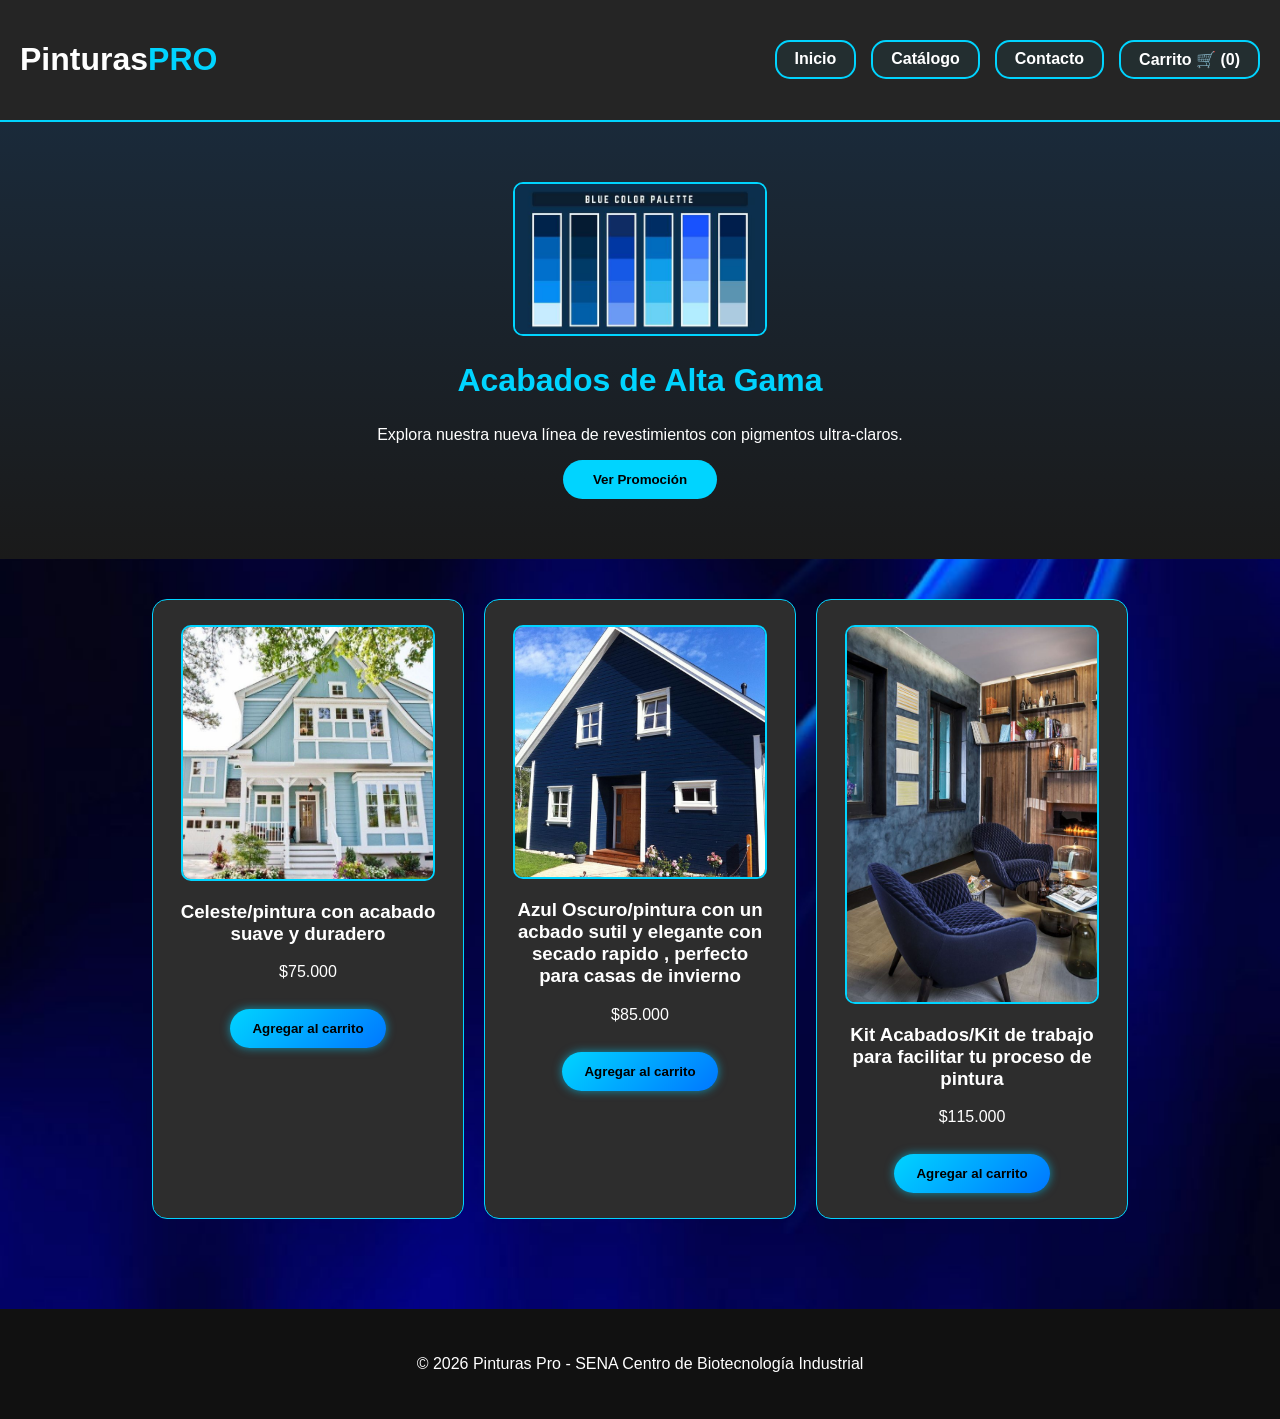
<file: Desktop/Actividad,20feb/index.html>
<!DOCTYPE html>
<html lang="es">

<head>
    <meta charset="UTF-8">
    <title>Pinturas Pro | Azul & Carbón</title>
    <link rel="stylesheet" href="style.css">
</head>

<body>

    <header>
        <h1>Pinturas<span class="destaque">PRO</span></h1>
        <nav>
            <a href="#" id="inicio">Inicio</a>
            <a href="#" id="catalogo">Catálogo</a>
            <a href="#" id="contacto">Contacto</a>

            <a href="carrito.html">
            Carrito 🛒 (<span id="contador">0</span>)
        </a>
        </nav>
    </header>

    <section class="hero">
        <div class="hero-content">
            <img src="tipos.jpg" alt="Paleta de Colores" class="img-paleta" width="600">
            <h2>Acabados de Alta Gama</h2>
            <p>Explora nuestra nueva línea de revestimientos con pigmentos ultra-claros.</p>
            <button id="btnInfo">Ver Promoción</button>
        </div>
    </section>

    <section class="cards">

        <div class="card">
            <img src="celeste.jpg" alt="Celeste" class="img-paleta" width="300">
            <h3>Celeste/pintura con acabado suave y duradero</h3>
            <p>$75.000</p>
            <button onclick="agregarProducto('Celeste',75.000)">
            Agregar al carrito
        </button>
        </div>

        <div class="card">
            <img src="azuloscuro.jpg" alt="Azul Oscuro" class="img-paleta" width="300">
            <h3>Azul Oscuro/pintura con un acbado sutil y elegante con secado rapido , perfecto para casas de invierno</h3>
            <p>$85.000</p>
            <button onclick="agregarProducto('Azul Oscuro',85.000)">
            Agregar al carrito
        </button>
        </div>

        <div class="card">
            <img src="acabados.jpg" alt="Acabados" class="img-paleta" width="300">
            <h3>Kit Acabados/Kit de trabajo para facilitar tu proceso de pintura</h3>
            <p>$115.000</p>
            <button onclick="agregarProducto('Kit Acabados',115.000)">
            Agregar al carrito
        </button>
        </div>

    </section>

    <div class="modal" id="modal">
        <div class="modal-content">
            <h3>¡Oferta de Temporada!</h3>
            <p>Obtén un 25% de descuento en toda la gama de azules.</p>
            <button id="btnCerrar">Cerrar</button>
        </div>
    </div>

    <footer>
        <p>&copy; 2026 Pinturas Pro - SENA Centro de Biotecnología Industrial</p>
    </footer>

    <script src="funcion.js"></script>
</body>

</html>
</file>
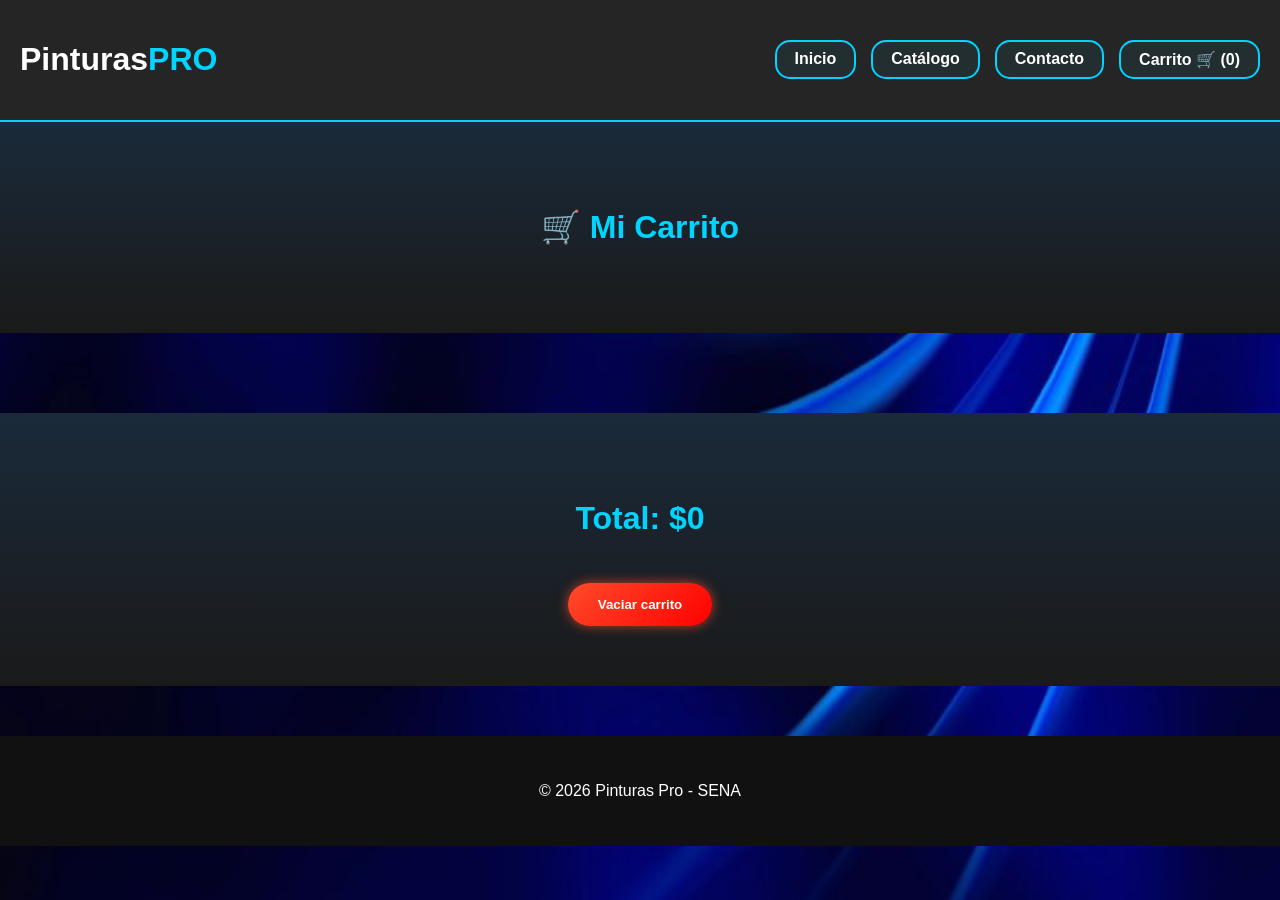
<file: Desktop/Actividad,20feb/carrito.html>
<!DOCTYPE html>
<html lang="es">

<head>
    <meta charset="UTF-8">
    <title>Mi Carrito | Pinturas Pro</title>
    <link rel="stylesheet" href="style.css">
</head>

<body>

    <header>
        <h1>Pinturas<span class="destaque">PRO</span></h1>
        <nav>
            <a href="index.html">Inicio</a>
            <a href="index.html">Catálogo</a>
            <a href="index.html">Contacto</a>
            <a href="carrito.html">
            Carrito 🛒 (<span id="contador">0</span>)
        </a>
        </nav>
    </header>

    <section class="hero">
        <h2>🛒 Mi Carrito</h2>
    </section>

    <section class="cards" id="listaCarrito">

    </section>

    <section class="hero">
        <h2>Total: $<span id="total">0</span></h2>
        <button id="btnVaciar">Vaciar carrito</button>
    </section>

    <footer>
        <p>&copy; 2026 Pinturas Pro - SENA</p>
    </footer>

    <script src="funcion.js"></script>
</body>

</html>
</file>
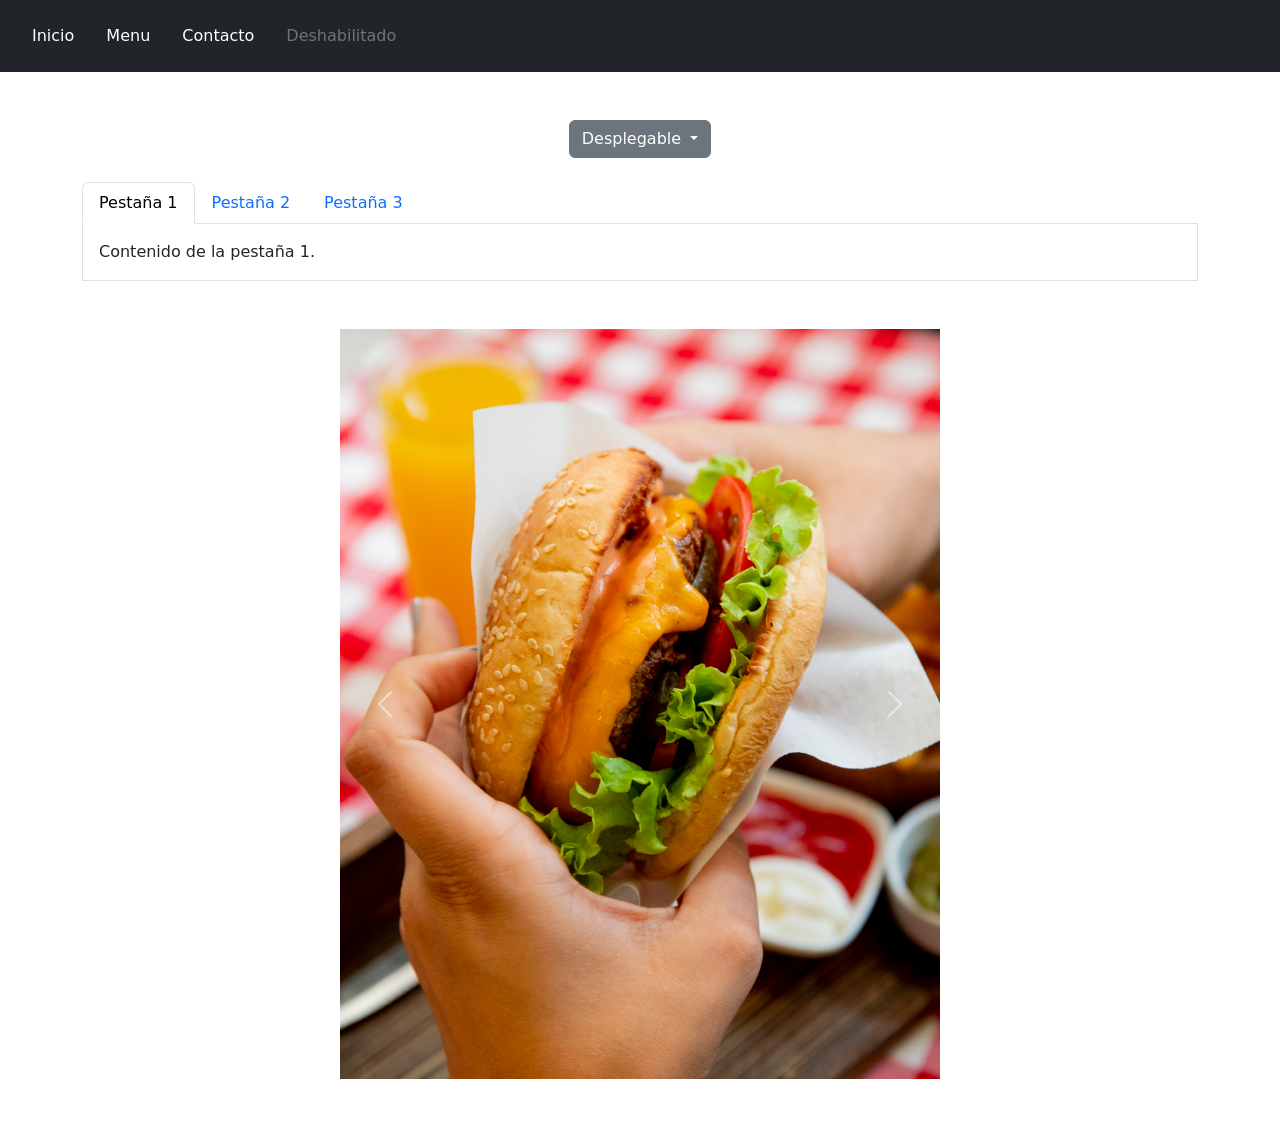
<file: Desktop/comidas/pagina1.html>
<!DOCTYPE html>
<html lang="en">

<head>
    <meta charset="UTF-8">
    <meta name="viewport" content="width=device-width, initial-scale=1.0">
    <title>Componentes Bootstrap</title>

    <link href="https://cdn.jsdelivr.net/npm/bootstrap@5.3.2/dist/css/bootstrap.min.css" rel="stylesheet">

    <script src="https://cdn.jsdelivr.net/npm/bootstrap@5.3.2/dist/js/bootstrap.bundle.min.js"></script>

</head>

<body>

    <ul class="nav bg-dark p-3">
        <li class="nav-item">
            <a class="nav-link active text-white" aria-current="page" href="#">Inicio</a>
        </li>
        <li class="nav-item">
            <a class="nav-link text-white" href="#">Menu</a>
        </li>
        <li class="nav-item">
            <a class="nav-link text-white" href="#">Contacto</a>
        </li>
        <li class="nav-item">
            <a class="nav-link disabled text-secondary" aria-disabled="true">Deshabilitado</a>
        </li>
    </ul>

    <br>

    <div class="container text-center my-4">
        <div class="dropdown">
            <button class="btn btn-secondary dropdown-toggle" type="button" data-bs-toggle="dropdown" aria-expanded="false">
                Desplegable
            </button>
            <ul class="dropdown-menu">
                <li><a class="dropdown-item" href="#">Opción 1</a></li>
                <li><a class="dropdown-item" href="#">Opción 2</a></li>
                <li><a class="dropdown-item" href="#">Opción 3</a></li>
            </ul>
        </div>
    </div>

    <div class="container my-4">

        <ul class="nav nav-tabs" id="myTab" role="tablist">
            <li class="nav-item" role="presentation">
                <button class="nav-link active" id="home-tab" data-bs-toggle="tab" data-bs-target="#home" type="button" role="tab">
                    Pestaña 1
                </button>
            </li>

            <li class="nav-item" role="presentation">
                <button class="nav-link" id="profile-tab" data-bs-toggle="tab" data-bs-target="#profile" type="button" role="tab">
                    Pestaña 2
                </button>
            </li>

            <li class="nav-item" role="presentation">
                <button class="nav-link" id="contact-tab" data-bs-toggle="tab" data-bs-target="#contact" type="button" role="tab">
                    Pestaña 3
                </button>
            </li>
        </ul>

        <div class="tab-content border border-top-0 p-3" id="myTabContent">
            <div class="tab-pane fade show active" id="home" role="tabpanel">
                Contenido de la pestaña 1.
            </div>
            <div class="tab-pane fade" id="profile" role="tabpanel">
                Contenido de la pestaña 2.
            </div>
            <div class="tab-pane fade" id="contact" role="tabpanel">
                Contenido de la pestaña 3.
            </div>
        </div>
    </div>

    <div id="carouselExample" class="carousel slide mx-auto my-5" data-bs-ride="carousel" style="width: 600px;">

        <div class="carousel-inner">

            <div class="carousel-item active">
                <img src="img1.jpg" class="d-block w-100" alt="Imagen 1">
            </div>

            <div class="carousel-item">
                <img src="img2.jpg" class="d-block w-100" alt="Imagen 2">
            </div>

            <div class="carousel-item">
                <img src="img3.jpg" class="d-block w-100" alt="Imagen 3">
            </div>

            <div class="carousel-item">
                <img src="img4.jpg" class="d-block w-100" alt="Imagen 4">
            </div>

            <div class="carousel-item">
                <img src="img5.jpg" class="d-block w-100" alt="Imagen 5">
            </div>

        </div>

        <button class="carousel-control-prev" type="button" data-bs-target="#carouselExample" data-bs-slide="prev">
            <span class="carousel-control-prev-icon"></span>
        </button>

        <button class="carousel-control-next" type="button" data-bs-target="#carouselExample" data-bs-slide="next">
            <span class="carousel-control-next-icon"></span>
        </button>

    </div>

</body>

</html>
</file>
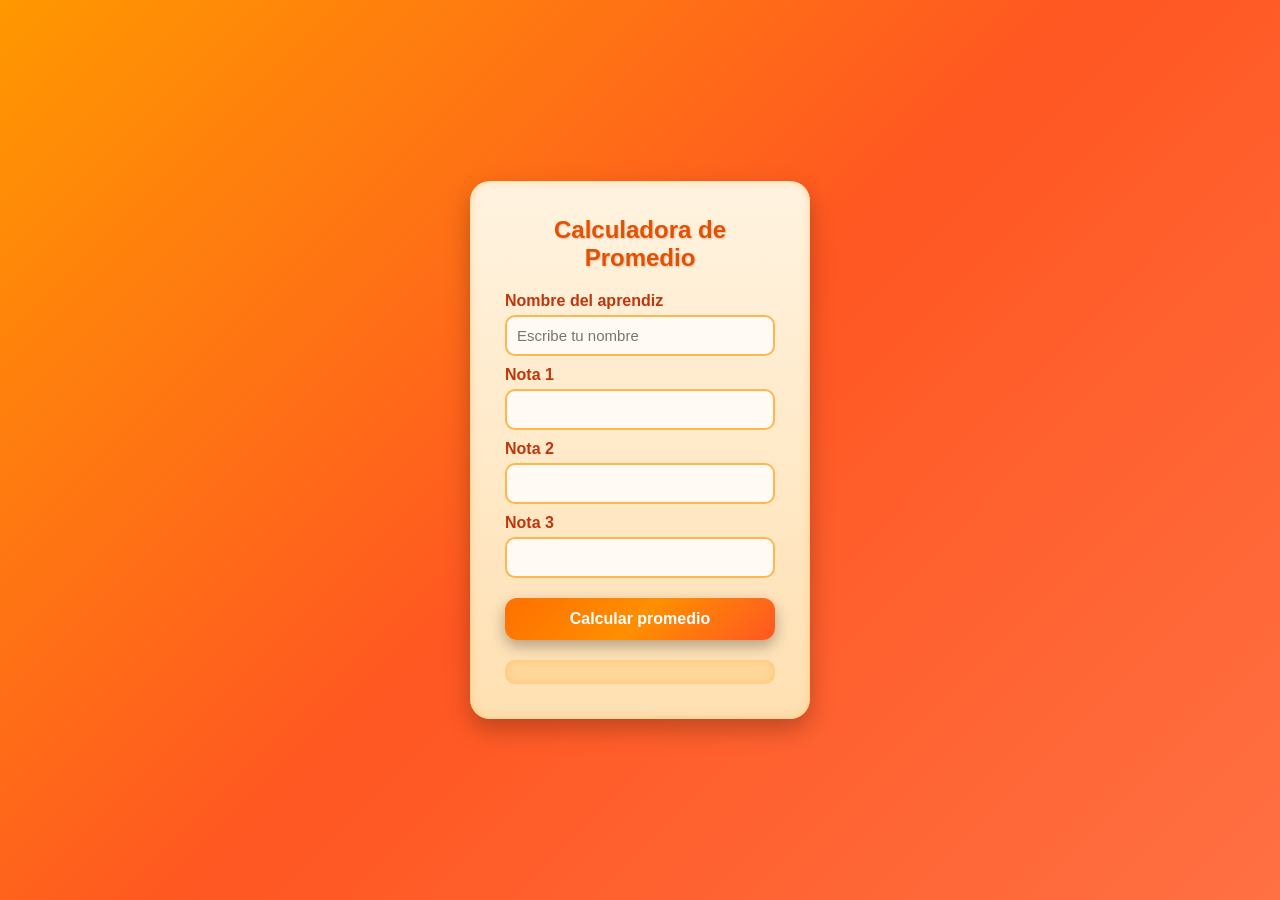
<file: Desktop/java.1/estructura.html>
<!DOCTYPE html>
<html lang="es">

<head>
    <meta charset="UTF-8">
    <title>Calculadora de Promedio</title>
    <link rel="stylesheet" href="estilos.css">
</head>

<body>

    <div class="contenedor">
        <h2>Calculadora de Promedio</h2>

        <label>Nombre del aprendiz</label>
        <input type="text" id="nombre" placeholder="Escribe tu nombre">

        <label>Nota 1</label>
        <input type="number" id="nota1" step="0.1">

        <label>Nota 2</label>
        <input type="number" id="nota2" step="0.1">

        <label>Nota 3</label>
        <input type="number" id="nota3" step="0.1">

        <button onclick="calcular()">Calcular promedio</button>

        <div>
            <p id="resultado"></p>
        </div>
    </div>

    <script src="inteligencia.js"></script>

</body>

</html>
</file>
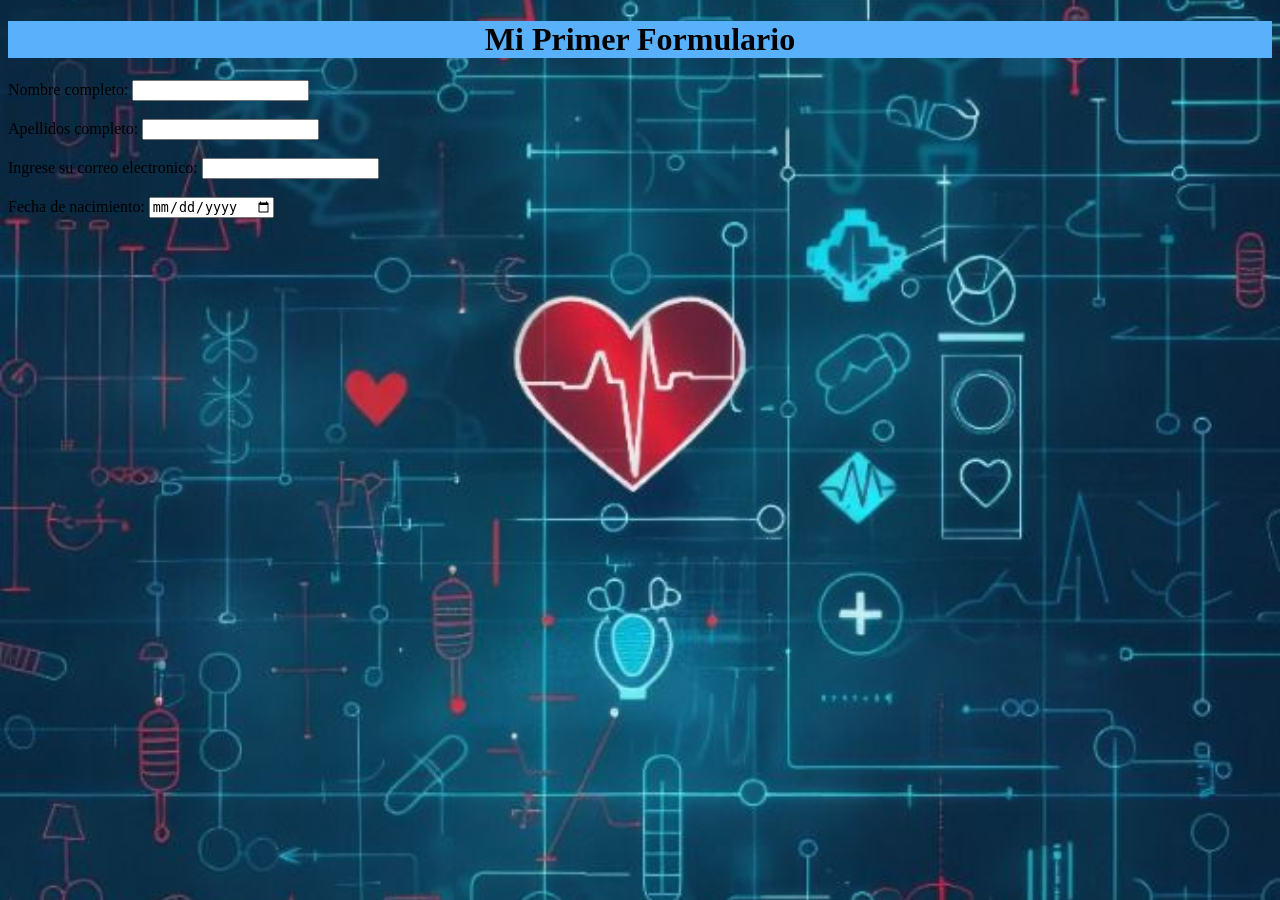
<file: Desktop/Formulario/formulario/formulario.html>
<!DOCTYPE html>
<html lang="en">

<head>
    <meta charset="UTF-8">
    <meta name="viewport" content="width=device-width, initial-scale=1.0">
    <title>Mi primir formulario</title>
</head>
<h1 style="background-color: rgb(88, 177, 250);">Mi Primer Formulario</h1>
<link rel="stylesheet" href="../Estilos.css">

<body>

    <label for="nombre">Nombre completo:</label>
    <input type="text" id="nombre" name="nombre" required>
    <br>
    <br>
    <label for="nombre">Apellidos completo:</label>
    <input type="text" id="nombre" name="nombre" required>
    <br>
    <br>
    <label for="nombre">Ingrese su correo electronico:</label>
    <input type="text" id="nombre" name="nombre" required>
    <br>
    <br>
    <label for="fecha">Fecha de nacimiento:</label>
    <input type="date" id="fecha" name="fecha">


</body>

</html>
</file>
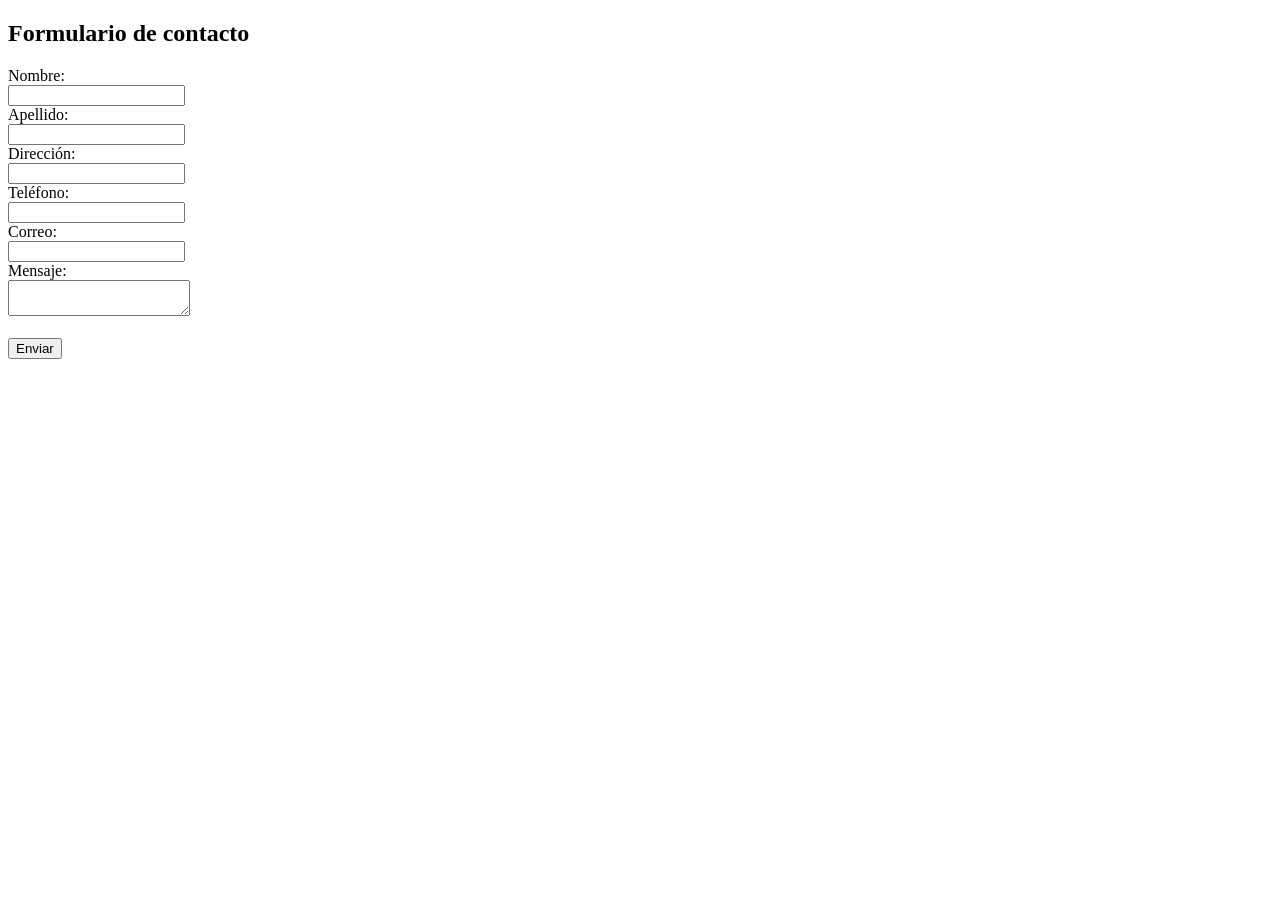
<file: Desktop/proyecto_2/templates/form.html>
<!DOCTYPE html>
<html>

<head>
    <meta charset="utf-8">
    <title>Formulario</title>
</head>

<body>
    <h2>Formulario de contacto</h2>
    <form action="/enviar" method="POST">
        <label>Nombre:</label><br>
        <input type="text" name="nombre"><br>
        <label>Apellido:</label><br>
        <input type="text" name="apellido"><br>
        <label>Dirección:</label><br>
        <input type="text" name="direccion"><br>
        <label>Teléfono:</label><br>
        <input type="text" name="telefono"><br>
        <label>Correo:</label><br>
        <input type="email" name="correo"><br>
        <label>Mensaje:</label><br>
        <textarea name="mensaje"></textarea><br><br>
        <button type="submit">Enviar</button>
    </form>
</body>

</html>
</file>
<file: Desktop/Actividad,20feb/style.css>
body {
    margin: 0;
    background-image: url('fondo.jpg');
    background-size: cover;
    background-position: center;
    background-attachment: fixed;
    background-repeat: no-repeat;
    color: #ffffff;
    font-family: Arial, sans-serif;
}

header {
    background-color: #252525;
    padding: 20px;
    display: flex;
    justify-content: space-between;
    align-items: center;
    border-bottom: 2px solid #00d4ff;
}

.destaque {
    color: #00d4ff;
}

nav {
    display: flex;
    gap: 15px;
}

nav a {
    color: #ffffff;
    text-decoration: none;
    padding: 8px 18px;
    border: 2px solid #00d4ff;
    border-radius: 15px;
    background-color: rgba(0, 212, 255, 0.05);
    font-weight: bold;
    display: inline-block;
    transition: 0.3s ease;
    cursor: pointer;
}

nav a:hover {
    background-color: #00d4ff;
    color: #000000;
    box-shadow: 0 0 12px #00d4ff;
}

.hero {
    text-align: center;
    padding: 60px 20px;
    background: linear-gradient(to bottom, #1a2a3a, #1a1a1a);
}

.img-paleta {
    width: 250px;
    height: auto;
    display: block;
    margin: 0 auto 20px auto;
    border: 2px solid #00d4ff;
    border-radius: 10px;
}

h2 {
    color: #00d4ff;
    font-size: 32px;
}

#btnInfo {
    background-color: #00d4ff;
    color: black;
    border: none;
    padding: 12px 30px;
    font-weight: bold;
    cursor: pointer;
    border-radius: 25px;
    transition: 0.3s;
}

#btnInfo:hover {
    transform: scale(1.1);
    box-shadow: 0 0 15px #00d4ff;
}

.cards {
    display: flex;
    justify-content: center;
    gap: 20px;
    padding: 40px;
}

.card {
    background-color: #2d2d2d;
    border: 1px solid #00d4ff;
    padding: 25px;
    width: 260px;
    text-align: center;
    border-radius: 15px;
    transition: 0.3s;
}

.card:hover {
    transform: scale(1.05);
    background-color: #333333;
}

.modal {
    display: none;
    position: fixed;
    top: 0;
    left: 0;
    width: 100%;
    height: 100%;
    background-color: rgba(0, 0, 0, 0.85);
    justify-content: center;
    align-items: center;
}

.modal-content {
    background-color: #2d2d2d;
    padding: 40px;
    border: 2px solid #00d4ff;
    border-radius: 15px;
    text-align: center;
}

#btnCerrar {
    background-color: #ff4b2b;
    color: white;
    border: none;
    padding: 10px 20px;
    border-radius: 5px;
    cursor: pointer;
    margin-top: 15px;
}

footer {
    text-align: center;
    padding: 30px;
    background-color: #111111;
    margin-top: 50px;
}

.card button {
    background: linear-gradient(135deg, #00d4ff, #0077ff);
    color: #000;
    border: none;
    padding: 12px 22px;
    font-weight: bold;
    border-radius: 25px;
    cursor: pointer;
    margin-top: 12px;
    transition: all 0.3s ease;
    box-shadow: 0 0 10px rgba(0, 212, 255, 0.6);
}

.card button:hover {
    transform: scale(1.08);
    box-shadow: 0 0 18px #00d4ff;
    background: linear-gradient(135deg, #00eaff, #00a2ff);
}

#btnVaciar {
    background: linear-gradient(135deg, #ff4b2b, #ff0000);
    color: white;
    border: none;
    padding: 14px 30px;
    font-weight: bold;
    border-radius: 30px;
    cursor: pointer;
    margin-top: 20px;
    transition: all 0.3s ease;
    box-shadow: 0 0 12px rgba(255, 75, 43, 0.7);
}

#btnVaciar:hover {
    transform: scale(1.1);
    box-shadow: 0 0 20px #ff4b2b;
    background: linear-gradient(135deg, #ff6a4b, #ff1a1a);
}
</file>
<file: Desktop/java.1/estilos.css>
* {
    margin: 0;
    padding: 0;
    box-sizing: border-box;
}

body {
    font-family: 'Segoe UI', Tahoma, Geneva, Verdana, sans-serif;
    height: 100vh;
    background: linear-gradient(135deg, #ff9800, #ff5722, #ff7043);
    display: flex;
    justify-content: center;
    align-items: center;
}

.contenedor {
    background: linear-gradient(180deg, #fff3e0, #ffe0b2);
    padding: 35px;
    width: 340px;
    border-radius: 20px;
    box-shadow: 0 10px 25px rgba(0, 0, 0, 0.25), inset 0 0 10px rgba(255, 152, 0, 0.3);
    animation: aparecer 0.8s ease;
}

@keyframes aparecer {
    from {
        opacity: 0;
        transform: translateY(30px);
    }
    to {
        opacity: 1;
        transform: translateY(0);
    }
}

.contenedor h2 {
    text-align: center;
    margin-bottom: 20px;
    color: #e65100;
    text-shadow: 1px 1px 2px rgba(0, 0, 0, 0.2);
}

label {
    font-weight: bold;
    color: #bf360c;
    display: block;
    margin-top: 10px;
}

input {
    width: 100%;
    padding: 10px;
    margin-top: 5px;
    border-radius: 10px;
    border: 2px solid #ffb74d;
    outline: none;
    font-size: 15px;
    transition: 0.3s;
    background-color: #fffaf3;
}

input:focus {
    border-color: #ff5722;
    box-shadow: 0 0 8px rgba(255, 87, 34, 0.6);
}

button {
    margin-top: 20px;
    width: 100%;
    padding: 12px;
    border: none;
    border-radius: 12px;
    font-size: 16px;
    font-weight: bold;
    color: white;
    background: linear-gradient(135deg, #ff6f00, #ff8f00, #ff5722);
    cursor: pointer;
    box-shadow: 0 6px 15px rgba(0, 0, 0, 0.3);
    transition: 0.3s ease;
}

button:hover {
    transform: translateY(-2px) scale(1.02);
    box-shadow: 0 10px 20px rgba(0, 0, 0, 0.4);
    background: linear-gradient(135deg, #ff5722, #ff8f00);
}

button:active {
    transform: scale(0.98);
}

#resultado {
    margin-top: 20px;
    padding: 12px;
    border-radius: 10px;
    text-align: center;
    font-size: 15px;
    font-weight: bold;
    background-color: rgba(255, 152, 0, 0.15);
    box-shadow: inset 0 0 8px rgba(255, 152, 0, 0.3);
}

#resultado.green {
    color: #1b5e20;
}

#resultado.red {
    color: #b71c1c;
}
</file>
<file: Desktop/Formulario/Estilos.css>
h1 {
    text-align: center
}

body {
    background-image: url("fondo.formulario.jpg");
    /* Ruta de la imagen */
    background-size: cover;
    /* Hace que la imagen cubra toda la pantalla */
    background-position: center;
    /* Centra la imagen */
    background-repeat: no-repeat;
    /* Evita que se repita */
    background-attachment: fixed;
}
</file>
